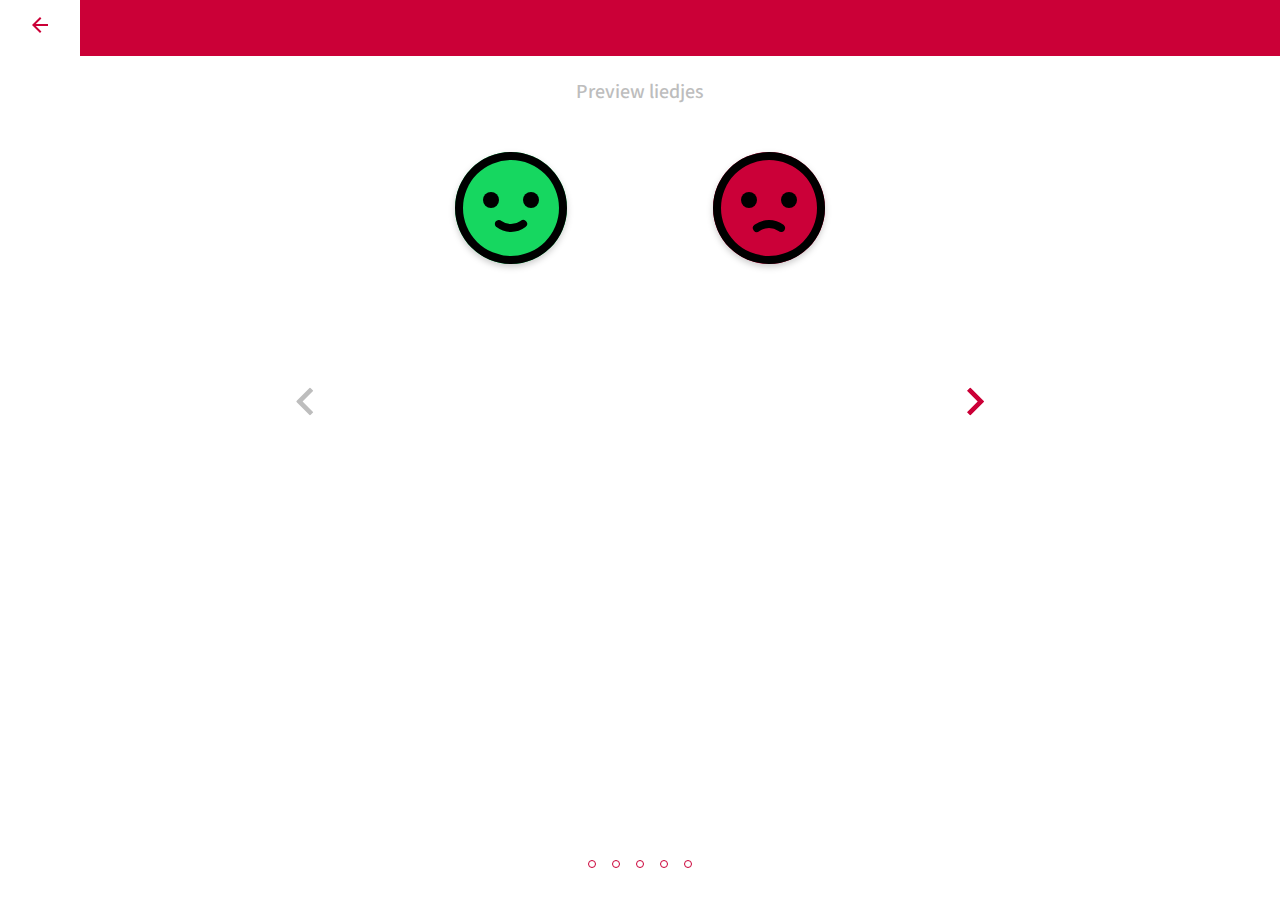
<file: previewSongs.html>
<!doctype html>
<html lang="nl">

<head>
    <meta charset="utf-8">
    <meta http-equiv="x-ua-compatible" content="ie=edge">
    <title>Heartbeats - Playlists</title>
    <meta name="description" content="THE website that helps to catch your train!">
    <meta name="viewport" content="width=device-width, initial-scale=1.0">

    <!-- Favicon -->
    <link rel="apple-touch-icon" sizes="180x180" href="favicon/apple-touch-icon.png">
    <link rel="icon" type="image/png" sizes="32x32" href="favicon/favicon-32x32.png">
    <link rel="icon" type="image/png" sizes="16x16" href="favicon/favicon-16x16.png">
    <link rel="manifest" href="favicon/site.webmanifest">
    <link rel="mask-icon" href="favicon/safari-pinned-tab.svg" color="#cb0037">
    <meta name="msapplication-TileColor" content="#ffffff">
    <meta name="theme-color" content="#ffffff">

    <!-- Stylesheets -->
    <link rel="stylesheet" href="css/normalize.css">
    <link rel="stylesheet" href="css/screenMenu.css">
    <link href="https://fonts.googleapis.com/css2?family=Assistant:wght@200;300;400;600;700;800&display=swap"
        rel="stylesheet">

    <!-- Javascript -->
    <script defer src="./script/previewSongs.js"></script>
</head>

<header>
    <div class="o-row">
        <div class="c-top__border">
            <div class="c-top__border-flex">
                <a class="c-icon__arrow-back" href="#toevoegen">
                    <span>
                        <svg xmlns=" http://www.w3.org/2000/svg" height="24" viewBox="0 0 24 24" width="24">
                            <path d="M0 0h24v24H0z" fill="none" />
                            <path d="M20 11H7.83l5.59-5.59L12 4l-8 8 8 8 1.41-1.41L7.83 13H20v-2z" /></svg>
                    </span>
                </a>
                <h1 class="c-top__border-title js-load_gebruikersnaam">
                    "Gebruikersnaam hier"
                </h1>

            </div>
        </div>
    </div>
</header>

<body>
    <div class="o-row">
        <div class="c-title js-load__playlist-title">
            <h1>
                Preview liedjes
            </h1>
        </div>
    </div>
    <div class="o-row__body">
        <div class="o-container__preview">
            <div class="c-preview">
                <span class="c-preview__arrows">
                    <a class="prev" id="prev" onclick="plusSong(-1);">
                        <svg class="c-icon__prev c-icon__prev-non_active" xmlns="http://www.w3.org/2000/svg"
                            width="17.29" height="28" viewBox="0 0 17.29 28">
                            <path id="Path_363" data-name="Path 363" d="M8,30.71,18.687,20,8,9.29,11.29,6l14,14-14,14Z"
                                transform="translate(-8 -6)" />
                        </svg>
                    </a>
                    <a class="next" id="next" onclick="plusSong(1);">
                        <svg class="c-icon__next c-icon__next-active" xmlns="http://www.w3.org/2000/svg" width="17.29"
                            height="28" viewBox="0 0 17.29 28">
                            <path id="Path_363" data-name="Path 363" d="M8,30.71,18.687,20,8,9.29,11.29,6l14,14-14,14Z"
                                transform="translate(-8 -6)" />
                        </svg>
                    </a>
                </span>
            </div>
            <div class="js-load-all-songs">
                <div class="c-preview js-load-song-preview">
                    <div class="c-widget__song">
                        <iframe class="c-iframe" src="https://open.spotify.com/embed/track/20I6sIOMTCkB6w7ryavxtO"
                            frameborder="0" allowtransparency="true" allow="encrypted-media"></iframe>
                    </div>
                </div>
                <div class="c-preview js-load-song-preview">
                    <div class="c-widget__song">
                        <iframe class="c-iframe" src="https://open.spotify.com/embed/track/6eVj2ARRKQiy2Gb9Za7jnf"
                            frameborder="0" allowtransparency="true" allow="encrypted-media"></iframe>
                    </div>
                </div>
                <div class="c-preview js-load-song-preview">
                    <div class="c-widget__song">
                        <iframe class="c-iframe" src="https://open.spotify.com/embed/track/2zNv1HqUrYRoYCKry4P5bD"
                            frameborder="0" allowtransparency="true" allow="encrypted-media"></iframe>
                    </div>
                </div>
                <div class="c-preview js-load-song-preview">
                    <div class="c-widget__song">
                        <iframe class="c-iframe" src="https://open.spotify.com/embed/track/0nEK9ANPASnotmyrU8FcfC"
                            frameborder="0" allowtransparency="true" allow="encrypted-media"></iframe>
                    </div>
                </div>
                <div class="c-preview js-load-song-preview">
                    <div class="c-widget__song">
                        <iframe class="c-iframe" src="https://open.spotify.com/embed/track/3dlHVAYjHXI7bUN4wVNbwm"
                            frameborder="0" allowtransparency="true" allow="encrypted-media"></iframe>
                    </div>
                </div>
            </div>
            <div class="c-preview">
                <a class="c-smiley__green" id="smiley-green" onclick="plusSong(1);">
                    <svg xmlns="http://www.w3.org/2000/svg" xmlns:xlink="http://www.w3.org/1999/xlink" width="130"
                        height="130" viewBox="0 0 130 130">
                        <defs>
                            <filter id="Rectangle_329" x="0" y="0" width="130" height="130"
                                filterUnits="userSpaceOnUse">
                                <feOffset dy="3" input="SourceAlpha" />
                                <feGaussianBlur stdDeviation="3" result="blur" />
                                <feFlood flood-opacity="0.2" />
                                <feComposite operator="in" in2="blur" />
                                <feComposite in="SourceGraphic" />
                            </filter>
                        </defs>
                        <g id="Group_354" data-name="Group 354" transform="translate(-47 -410)">
                            <g transform="matrix(1, 0, 0, 1, 47, 410)" filter="url(#Rectangle_329)">
                                <rect id="Rectangle_329-2" data-name="Rectangle 329" width="112" height="112" rx="56"
                                    transform="translate(9 6)" fill="#15d760" />
                            </g>
                            <g id="smile_1_" data-name="smile (1)" transform="translate(56 416)">
                                <g id="Group_365" data-name="Group 365">
                                    <g id="Group_364" data-name="Group 364">
                                        <path id="Path_406" data-name="Path 406"
                                            d="M56,0a56,56,0,1,0,56,56A56,56,0,0,0,56,0Zm0,104a48,48,0,1,1,48-48A48,48,0,0,1,56,104Z" />
                                    </g>
                                </g>
                                <g id="Group_367" data-name="Group 367" transform="translate(28 40)">
                                    <g id="Group_366" data-name="Group 366">
                                        <circle id="Ellipse_46" data-name="Ellipse 46" cx="8" cy="8" r="8" />
                                    </g>
                                </g>
                                <g id="Group_369" data-name="Group 369" transform="translate(68 40)">
                                    <g id="Group_368" data-name="Group 368">
                                        <circle id="Ellipse_47" data-name="Ellipse 47" cx="8" cy="8" r="8" />
                                    </g>
                                </g>
                                <g id="Group_371" data-name="Group 371" transform="translate(39.888 67.91)">
                                    <g id="Group_370" data-name="Group 370">
                                        <path id="Path_407" data-name="Path 407"
                                            d="M201.618,291.358a4,4,0,0,0-5.6-.813q-.115.086-.223.18h0a16.1,16.1,0,0,1-18.992,0,4,4,0,1,0-5.231,6.052q.108.094.223.18a23.884,23.884,0,0,0,29.008,0A4,4,0,0,0,201.618,291.358Z"
                                            transform="translate(-170.189 -289.75)" />
                                    </g>
                                </g>
                            </g>
                        </g>
                    </svg>
                </a>
                <a class="c-smiley__red" id="smiley-red" onclick="plusSong(1);smileyRed()">
                    <svg xmlns="http://www.w3.org/2000/svg" xmlns:xlink="http://www.w3.org/1999/xlink" width="130"
                        height="130" viewBox="0 0 130 130">
                        <defs>
                            <filter id="Rectangle_329" x="0" y="0" width="130" height="130"
                                filterUnits="userSpaceOnUse">
                                <feOffset dy="3" input="SourceAlpha" />
                                <feGaussianBlur stdDeviation="3" result="blur" />
                                <feFlood flood-opacity="0.2" />
                                <feComposite operator="in" in2="blur" />
                                <feComposite in="SourceGraphic" />
                            </filter>
                        </defs>
                        <g id="Group_372" data-name="Group 372" transform="translate(-47 -410)">
                            <g transform="matrix(1, 0, 0, 1, 47, 410)" filter="url(#Rectangle_329)">
                                <rect id="Rectangle_329-2" data-name="Rectangle 329" width="112" height="112" rx="56"
                                    transform="translate(9 6)" fill="#cb0037" />
                            </g>
                            <g id="elims" transform="translate(56 416)">
                                <g id="Group_365" data-name="Group 365">
                                    <g id="Group_364" data-name="Group 364">
                                        <path id="Path_406" data-name="Path 406"
                                            d="M56,0a56,56,0,1,0,56,56A56,56,0,0,0,56,0Zm0,104a48,48,0,1,1,48-48A48,48,0,0,1,56,104Z" />
                                    </g>
                                </g>
                                <g id="Group_367" data-name="Group 367" transform="translate(28 40)">
                                    <g id="Group_366" data-name="Group 366">
                                        <circle id="Ellipse_46" data-name="Ellipse 46" cx="8" cy="8" r="8" />
                                    </g>
                                </g>
                                <g id="Group_369" data-name="Group 369" transform="translate(68 40)">
                                    <g id="Group_368" data-name="Group 368">
                                        <circle id="Ellipse_47" data-name="Ellipse 47" cx="8" cy="8" r="8" />
                                    </g>
                                </g>
                                <g id="Group_371" data-name="Group 371"
                                    transform="translate(72.112 80.024) rotate(180)">
                                    <g id="Group_370" data-name="Group 370">
                                        <path id="Path_407" data-name="Path 407"
                                            d="M201.618,291.358a4,4,0,0,0-5.6-.813q-.115.086-.223.18h0a16.1,16.1,0,0,1-18.992,0,4,4,0,1,0-5.231,6.052q.108.094.223.18a23.884,23.884,0,0,0,29.008,0A4,4,0,0,0,201.618,291.358Z"
                                            transform="translate(-170.189 -289.75)" />
                                    </g>
                                </g>
                            </g>
                        </g>
                    </svg>
                </a>
            </div>
            <div class="c-preview c-icon__dots">
                <span class="c-icon__dot" onclick="currentSong(1)"></span>
                <span class="c-icon__dot" onclick="currentSong(2)"></span>
                <span class="c-icon__dot" onclick="currentSong(3)"></span>
                <span class="c-icon__dot" onclick="currentSong(4)"></span>
                <span class="c-icon__dot" onclick="currentSong(5)"></span>
            </div>
        </div>
    </div>

</body>

</html>
</file>
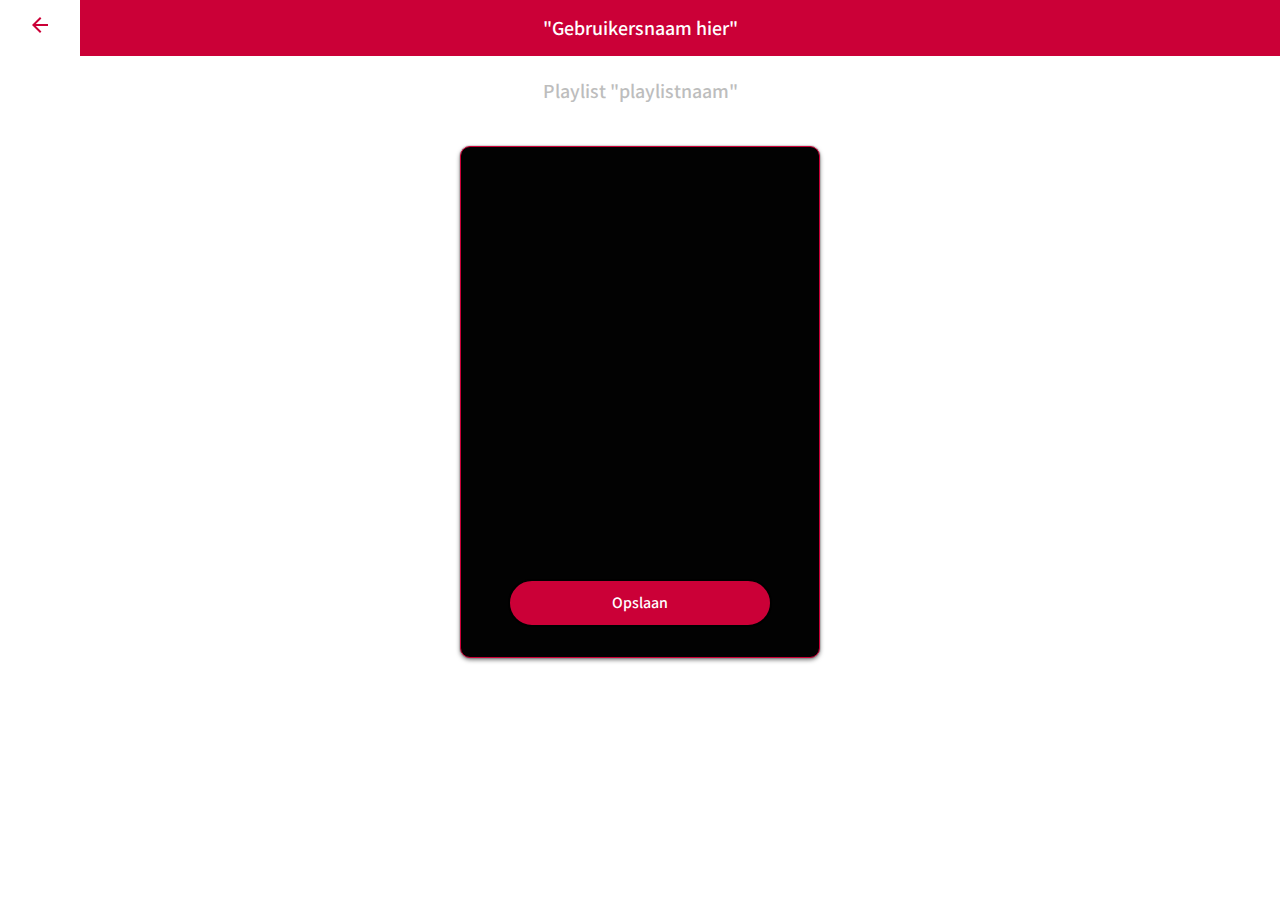
<file: previewSongsGeneratedPlaylist.html>
<!doctype html>
<html lang="nl">

<head>
    <meta charset="utf-8">
    <meta http-equiv="x-ua-compatible" content="ie=edge">
    <title>Heartbeats - Playlists</title>
    <meta name="description" content="THE website that helps to catch your train!">
    <meta name="viewport" content="width=device-width, initial-scale=1.0">

    <!-- Favicon -->
    <link rel="apple-touch-icon" sizes="180x180" href="favicon/apple-touch-icon.png">
    <link rel="icon" type="image/png" sizes="32x32" href="favicon/favicon-32x32.png">
    <link rel="icon" type="image/png" sizes="16x16" href="favicon/favicon-16x16.png">
    <link rel="manifest" href="favicon/site.webmanifest">
    <link rel="mask-icon" href="favicon/safari-pinned-tab.svg" color="#cb0037">
    <meta name="msapplication-TileColor" content="#ffffff">
    <meta name="theme-color" content="#ffffff">

    <!-- Stylesheets -->
    <link rel="stylesheet" href="css/normalize.css">
    <link rel="stylesheet" href="css/screenMenu.css">
    <link href="https://fonts.googleapis.com/css2?family=Assistant:wght@200;300;400;600;700;800&display=swap"
        rel="stylesheet">

    <!-- Javascript -->
    <script defer src="./script/previewSongsGenerated.js"></script>
</head>

<header>
    <div class="o-row">
        <div class="c-top__border">
            <div class="c-top__border-flex">
                <a class="c-icon__arrow-back" href="./previewSongs.html">
                    <span>
                        <svg xmlns=" http://www.w3.org/2000/svg" height="24" viewBox="0 0 24 24" width="24">
                            <path d="M0 0h24v24H0z" fill="none" />
                            <path d="M20 11H7.83l5.59-5.59L12 4l-8 8 8 8 1.41-1.41L7.83 13H20v-2z" /></svg>
                    </span>
                </a>
                <h1 class="c-top__border-title js-load_gebruikersnaam">
                    "Gebruikersnaam hier"
                </h1>

            </div>
        </div>
    </div>
</header>

<body class="c-background__Spotify">
    <div class="o-row">
        <div class="c-title js-load__playlist-title">
            <h1>
                Playlist "playlistnaam"
            </h1>
        </div>
    </div>
    <div class="o-row__body">
        <div class="o-container">
            <div class="c-card__body-Spotify">
                <div class="c-playlist__Spotify js-load__playlist">
                    <iframe src="https://open.spotify.com/embed?uri=spotify:album:5ht7ItJgpBH7W6vJ5BqpPr" width="320"
                        height="380" frameborder="0" allowtransparency="true" allow="encrypted-media"></iframe>
                </div>
                <input class="c-button__red-black-background" type="button" value="Opslaan"
                    onclick="location.href='index.html';"></input>
            </div>
        </div>
    </div>


</body>

</html>
</file>
<file: css/screenMenu.css>
/*------------------------------------*\
#FONTS
\*------------------------------------*/

/*------------------------------------*\
#Variables
\*------------------------------------*/

:root {
  /* Global colors */
  --global-color-red: #cb0037;
  --global-color-red-light: #e496ac;
  --global-color-neutral-xxxx-light: #ffffff;
  --global-color-neutral-xx-light: #bdbdbd;
  --global-color-neutral-xx-dark: #7f7f7f;
  --global-color-neutral-xxxx-dark: #000000;
  --global-color-Spotify-dark: #020202;
  --global-color-Spotify-green: #1ed760;

  --global-placeholder-color: var(--global-color-neutral-xx-light);

  /* global page settings */
  --global-page-color: var(--global-color-neutral-xxxx-dark);
  --global-page-backgroundColor: var(--global-color-neutral-xxxx-light);
  --global-selection-backgroundColor: var(--global-color-red);

  /* border box */
  --global-borderRadius: 3px;
  --global-borderWidth: 1px;
  --global-borderWidth-md: calc(var(--global-borderWidth) * 1.5);
  --global-boxshadow: 0 0 0 1px rgba(0, 0, 0, 0.1), 0 2px 4px rgba(0, 0, 0, 0.5);

  /* Buttons */
  --button-borderRadius: 3px;
  --button-borderwith: calc(var(--global-borderWidth) * 2);

  /* Baseline settings */
  --global-baseline: 8px;
  --global-whitespace: calc(var(--global-baseline) * 3); /* = 24px */

  --global-whitespace-xxs: calc(var(--global-baseline) * 0.5); /* = 4px */
  --global-whitespace-xs: calc(var(--global-baseline) * 1); /*  = 8px */
  --global-whitespace-sm: calc(var(--global-baseline) * 1.5); /*  = 12px */
  --global-whitespace-md: calc(var(--global-baseline) * 2); /*  = 16px */
  --global-whitespace-lg: calc(var(--global-baseline) * 2.5); /*  = 20px */
  --global-whitespace-xl: calc(var(--global-baseline) * 4); /*  = 32px */
  --global-whitespace-xxl: calc(var(--global-whitespace) * 2); /*  = 48px */
  --global-whitespace-xxxl: calc(var(--global-whitespace) * 4); /*  = 96x */

  /* fontsizes */
  --global-fontsize-xxs: 10px;
  --global-fontsize-xs: 12px;
  --global-fontsize-sm: 14px;
  --global-fontsize: 16px;
  --global-fontsize-md: 20px;

  /* pop-up */
  --global-popup-height-logout: 280px;
}

/*------------------------------------*\
#GENERIC
\*------------------------------------*/

/*
    Generic: Page
    ---
    Global page styles + universal box-sizing:
*/

html {
  font-size: var(--global-fontsize);
  line-height: 1.5;
  font-family: "Assistant", arial, sans-serif;
  font-weight: 400;
  color: var(--global-color-neutral-xxxx-dark);
  box-sizing: border-box;
  -webkit-font-smoothing: antialiased;
  -moz-osx-font-smoothing: grayscale;
}

*,
*:before,
*:after {
  box-sizing: inherit;
}

/*
* Remove text-shadow in selection highlight:
* https://twitter.com/miketaylr/status/12228805301
*
* Customize the background color to match your design.
*/

::-moz-selection {
  background: var(--global-color-red);
  color: white;
  text-shadow: none;
}

::selection {
  background: var(--global-color-red);
  color: white;
  text-shadow: none;
}

/*------------------------------------*\
#Elements
\*------------------------------------*/

/*
Elements: Images
---
Default markup for images to make them responsive
*/

img {
  max-width: 100%;
  vertical-align: top;
}

/*
    Elements: typography
    ---
    Default markup for typographic elements
*/

h1,
h2 {
  font-weight: 600;
}

h1 {
  font-size: var(--global-fontsize-md);
  line-height: 1.5;
  margin-top: 0px;
  margin-bottom: 0px;
  display: flex;
  justify-content: center;
}

h2 {
  font-size: var(--global-fontsize);
  line-height: 1.5;
  margin: 0 0 var(--global-whitespace);
  color: var(--global-color-red);
}

label,
input {
  display: block;
}

p {
  margin: 0;
}

ol,
ul,
dl,
table,
address,
figure {
  margin: 0 0 var(--global-whitespace);
}

ul,
ol {
  padding-left: var(--global-whitespace);
}

li ul,
li ol {
  margin-bottom: 0;
}

hr {
  border: 0;
  height: var(--global-borderWidth);
  background: LightGrey;
  margin: 0 0 var(--global-whitespace);
}

a {
  --link-transition: all var(--global-transitionDuration-alpha)
    var(--global-transitionEasing-out);
  transition: var(--link-transition);
  color: var(--link-color, var(--global-color-alpha));
  text-decoration: none;
}

a:visited {
  color: var(--global-color-neutral-xx-dark);
}

a:active {
  color: var(--global-color-neutral-xx-dark);
}

a:focus {
  color: var(--global-color-neutral-xx-dark);
}

label,
input {
  display: block;
}

select {
  width: 100%;
}

input::placeholder {
  color: var(--global-placeholder-color);
}

input:focus,
input:hover {
  outline: none;
}

body {
  display: flex;
  flex-direction: column;
}

footer {
  margin-top: auto;
}

/*------------------------------------*\
#OBJECTS
\*------------------------------------*/

/*
    Objects: Row
    ---
    Creates a horizontal row that stretches the viewport and adds padding around children
*/

.o-row {
  position: relative;
  padding: 0;
  background-color: var(--global-color-neutral-xxxx-light);
}

.o-row__body {
  display: flex;
  align-items: center;
  justify-content: center;
}

/*
    Objects: Container
    ---
    Creates a horizontal container that sets de global max-width
*/

.o-container {
  margin-left: auto;
  margin-right: auto;
  max-width: 79.5em; /* 79.5 * 16px = 1272 */
  width: 100%;
  display: flex;
  align-items: center;
  justify-content: center;
}

.o-container__playlists {
  display: grid;
  grid-template-columns: repeat(2, 146px);
  grid-template-rows: auto;
  grid-gap: var(--global-whitespace-lg);
  justify-items: center;
  padding-bottom: var(--global-whitespace-xxl);
}

.o-container__songs {
  display: grid;
  padding-bottom: var(--global-whitespace-lg);
}

.o-container__playlists-toevoegen {
  display: grid;
  padding-bottom: var(--global-whitespace-lg);
  cursor: pointer;
}

.o-container__toevoegen {
  display: grid;
}

.o-container__aanpassen {
  margin-left: auto;
  margin-right: auto;
  max-width: 79.5em; /* 79.5 * 16px = 1272 */
  width: 100%;
  display: flex;
  align-items: center;
  justify-content: center;
}

.o-container__aanpassen-songs {
  display: grid;
  grid-template-columns: 1fr;
  grid-template-rows: auto;
  grid-gap: 0 var(--global-whitespace-lg);
  justify-items: center;
}

@media (min-width: 768px) {
  .o-container__playlists {
    display: grid;
    grid-template-columns: repeat(3, 146px);
    grid-template-rows: auto;
    grid-gap: var(--global-whitespace-lg);
  }

  .o-container__songs {
    display: grid;
    grid-template-columns: repeat(2, 1fr);
    grid-template-rows: auto;
    grid-gap: 0 var(--global-whitespace-lg);
    justify-items: center;
  }

  .o-container__playlists-toevoegen {
    display: grid;
    grid-template-columns: repeat(2, 1fr);
    grid-template-rows: auto;
    grid-gap: 0 var(--global-whitespace-lg);
    justify-items: center;
  }

  .o-container__toevoegen {
    margin-left: auto;
    margin-right: auto;
    max-width: 45em;
    width: 100%;
    display: grid;
    grid-template-columns: 1fr 1px 1fr;
    justify-items: center;
    align-items: flex-start;
  }
}

@media (min-width: 1024px) {
  .o-container__playlists {
    display: grid;
    grid-template-columns: repeat(5, 146px);
    grid-template-rows: auto;
    grid-gap: var(--global-whitespace-lg);
    justify-items: center;
  }

  .o-container__songs {
    display: grid;
    grid-template-columns: repeat(3, 1fr);
    grid-template-rows: auto;
    grid-gap: 0 var(--global-whitespace-lg);
    justify-items: center;
  }
}

.o-container__preview {
  margin-left: auto;
  margin-right: auto;
  max-width: 79.5em; /* 79.5 * 16px = 1272 */
  width: 100%;
}

.o-container__search-songs {
  margin-left: auto;
  margin-right: auto;
  max-width: 79.5em; /* 79.5 * 16px = 1272 */
  width: 100%;
}

.o-container__zoeken {
  margin-left: auto;
  margin-right: auto;
  max-width: 79.5em; /* 79.5 * 16px = 1272 */
  width: 100%;
  display: flex;
  align-items: center;
  justify-content: center;
  margin-bottom: calc(var(--global-whitespace-xl) * 2);
}
/*------------------------------------*\
#COMPONENTS
\*------------------------------------*/

/*
	Component: title
*/

.c-top__border {
  color: var(--global-color-neutral-xxxx-light);
  background-color: var(--global-color-red);
  height: 56px;
}

.c-top__border-flex {
  display: grid;
  grid-template-columns: 80px auto 80px;
  grid-template-rows: 56px;
}

.c-top__border-flex a:hover {
  background-color: var(--global-color-neutral-xxxx-light);
  fill: var(--global-color-red);
}

.c-top__border-title {
  grid-column: 2;
  justify-self: center;
  align-self: center;
}

.c-title {
  color: var(--global-color-neutral-xx-light);
  margin: var(--global-whitespace-lg);
}

.c-title__song-amount {
  display: flex;
  justify-content: center;
  font-weight: 800;
  color: var(--global-color-red);
  padding: var(--global-whitespace-lg);
}

/*
	Component: playlist
*/
.c-playlist {
  border: solid var(--global-borderWidth);
  border-color: var(--global-color-neutral-xx-light);
  width: 148px;
  height: 184px;
  cursor: pointer;
}

.c-playlist:hover {
  border: solid var(--global-borderWidth);
  border-color: var(--global-color-neutral-xx-light);
  width: 148px;
  height: 184px;
  cursor: pointer;
  transform: scale(1.1);
}

.c-album__image {
  padding: 0px;
  margin: 0px;
  width: 146px;
  height: 144px;
}

.c-album.c-add {
  width: 146px;
  height: 144px;
  background-color: var(--global-color-red);
  display: flex;
  align-items: center;
  justify-content: center;
}

.c-playlist__underlabel {
  padding: var(--global-whitespace-sm) var(--global-whitespace-md);
  display: flex;
  justify-content: space-between;
}

.c-playlist__underlabel .c-tekst {
  font-size: var(--global-fontsize-xs);
  color: var(--global-color-neutral-xxxx-dark);
}

.c-playlist__underlabel .c-add {
  padding: var(--global-whitespace-sm) var(--global-whitespace-md);
}

/*
	Component: playlist Spotify
*/

.c-playlist__Spotify {
  display: flex;
  align-items: center;
  justify-content: center;
}

/*
	Component: songs
*/
.c-song {
  display: grid;
  grid-template-columns: 40px 240px 24px;
  grid-template-rows: repeat(20, 1f);
  font: inherit;
  font-size: var(--global-fontsize-sm);
}

.c-song.c-song__add {
  cursor: pointer;
  color: var(--global-color-neutral-xxxx-dark);
}

.c-song.c-song__add-full {
  color: var(--global-color-neutral-xx-dark);
  pointer-events: none;
}

.c-song__add > .c-song__image {
  fill: var(--global-color-red);
}

.c-song__image {
  grid-column: 1;
  width: 40px;
  height: 40px;
}

.c-song__image.c-add {
  background-color: var(--global-color-red);
  height: 40px;
  display: flex;
  align-items: center;
  justify-content: center;
}

.c-song__image.c-add-full {
  background-color: var(--global-color-neutral-xx-dark);
  height: 40px;
  width: 40px;
  display: flex;
  align-items: center;
  justify-content: center;
}

.c-song__title {
  grid-column: 2;
  align-self: center;
  padding-left: 14px;
}

.c-song__id {
  display: none;
}

.c-song .c-icon__delete {
  grid-column: 3;
  align-self: center;
  fill: var(--global-color-neutral-xx-light);
  cursor: pointer;
}

.c-song .c-icon__delete:hover {
  fill: var(--global-color-red);
}

.c-song__toevoegen {
  display: grid;
  grid-template-columns: 40px 192px 72px;
  grid-template-rows: repeat(20, 1f);
  font: inherit;
  font-size: var(--global-fontsize-xs);
}

/*
	Component: playlist
*/

.c-playlist__toevoegen {
  display: grid;
  grid-template-columns: 40px 192px 72px;
  grid-template-rows: repeat(20, 1f);
  font: inherit;
  font-size: var(--global-fontsize-xs);
}

.c-playlist__toevoegen:hover {
  display: grid;
  grid-template-columns: 40px 192px 72px;
  grid-template-rows: repeat(20, 1f);
  font: inherit;
  font-size: var(--global-fontsize-xs);
  color: var(--global-color-red);
}

/*
	Component: settings
*/

.c-settings {
  display: flex;
  justify-content: center;
}

.c-settings__single {
  max-width: 264px;
}

.c-settings__single-setting {
  display: flex;
  align-items: center;
  justify-content: space-between;
  padding-top: var(--global-whitespace-xs);
  font-size: var(--global-fontsize-xs);
  font-weight: 600;
}

.c-settings__single-setting:hover {
  color: var(--global-color-red);
  fill: var(--global-color-red);
}

.c-settings__single-setting:hover > .c-icon__go {
  color: var(--global-color-red);
  fill: var(--global-color-red);
}

.c-profile__text {
  text-align: center;
  color: var(--global-color-neutral-xxxx-dark);
  font-size: var(--global-fontsize);
  font-weight: 600;
}
/*
    Component: Logo
*/

/*
	Component: Icons
*/
.c-icon__add {
  width: 104px;
  height: 104px;
  fill: var(--global-color-neutral-xxxx-light);
}

.c-icon__add__small {
  fill: var(--global-color-neutral-xxxx-light);
}

.c-icon__edit {
  width: 15px;
  height: 15px;
  fill: var(--global-color-neutral-xx-light);
}

.c-icon__edit:hover {
  width: 15px;
  height: 15px;
  fill: var(--global-color-red);
}

.c-icon__edit-single-playlist {
  width: 100%;
  height: 100%;
  fill: var(--global-color-neutral-xxxx-light);
  justify-self: center;
  align-self: center;
  display: grid;
  justify-content: center;
  align-content: center;
}

.c-icon__edit-playlist-large {
  width: 80px;
  height: 80px;
  fill: var(--global-color-red);
  filter: drop-shadow(0px 3px 6px rgba(0, 0, 0, 0.3));
  display: block;
  margin: auto;
  margin-bottom: var(--global-whitespace-lg);
}

.c-icon__arrow-back {
  width: 100%;
  height: 100%;
  align-items: center;
  fill: var(--global-color-neutral-xxxx-light);
  justify-self: center;
  align-self: center;
  display: grid;
  justify-content: center;
  align-content: center;
}

.c-icon__logout {
  width: 100%;
  height: 100%;
  fill: var(--global-color-neutral-xxxx-light);
  grid-column: 3;
  justify-self: center;
  align-self: center;
  display: grid;
  justify-content: center;
  align-content: center;
}

.c-icon__logout-large {
  width: 80px;
  height: 80px;
  fill: var(--global-color-red);
  filter: drop-shadow(0px 3px 6px rgba(0, 0, 0, 0.3));
  display: block;
  margin: auto;
}

.c-icon__line {
  stroke: var(--global-color-neutral-xx-light);
  height: var(--global-borderWidth);
}

.c-icon__line-red {
  stroke: var(--global-color-red);
  height: var(--global-borderWidth);
  margin: 14px 0;
}

.c-icon__go {
  fill: var(--global-color-neutral-xx-dark);
}

.c-icon__person {
  display: block;
  margin-left: auto;
  margin-right: auto;
  fill: var(--global-color-neutral-xxxx-dark);
}

.c-icon__close {
  fill: var(--global-color-neutral-xx-dark);
}

.c-icon__close:hover {
  fill: var(--global-color-red);
}

.c-icon__delete {
  width: 24px;
  height: 24px;
  fill: var(--global-color-red);
}

.c-icon__delete-large {
  width: 80px;
  height: 80px;
  fill: var(--global-color-red);
  filter: drop-shadow(0px 3px 6px rgba(0, 0, 0, 0.3));
  display: block;
  margin: auto;
  transform: translateY(-10px);
}

.c-icon__prev {
  transform: scale(-1);
  margin: auto;
}

.c-icon__prev-active {
  cursor: pointer;
  fill: var(--global-color-red);
}

.c-icon__prev-non_active {
  fill: var(--global-color-neutral-xx-light);
  pointer-events: none;
}

.c-icon__next {
  margin: auto;
}

.c-icon__next-active {
  cursor: pointer;
  fill: var(--global-color-red);
}

.c-icon__next-non_active {
  fill: var(--global-color-neutral-xx-light);
  pointer-events: none;
}

.c-icon__dots {
  position: absolute;
  bottom: 0;
  padding-bottom: 32px;
  width: 100%;
  margin: auto;
  left: 0;
  right: 0;
}

.c-icon__dot {
  height: 8px;
  width: 8px;
  margin: 0 8px;
  border: solid var(--global-borderWidth);
  border-color: var(--global-color-red);
  background-color: var(--global-color-neutral-xxxx-light);
  border-radius: 50%;
  display: inline-block;
}

.c-icon__dot-active {
  background-color: var(--global-color-red);
}

.vl {
  display: none;
  border-left: var(--global-borderWidth) solid var(--global-color-red);
  height: 234px;
  padding-right: 14px;
  align-items: center;
}

.vl2 {
  display: none;
  border-left: var(--global-borderWidth) solid var(--global-color-red);
  height: 370px;
  padding-right: 14px;
  align-items: center;
}

@media (min-width: 720px) {
  .vl {
    display: block;
  }

  .vl2 {
    display: block;
  }
}

/*
	Component: Card
*/

.c-card__body {
  padding-top: var(--global-whitespace-lg);
  margin-top: 0px;
}

@media (min-width: 720px) {
  .c-card__body {
    padding-top: var(--global-whitespace-lg);
    margin-top: var(--global-whitespace-lg);
    border: var(--global-borderWidth) solid;
    border-color: var(--global-color-red);
    height: 512px;
    width: 360px;
    border-radius: 10px;
    box-shadow: var(--global-boxshadow);
  }

  .c-card__body-Spotify {
    padding-top: var(--global-whitespace-lg);
    margin-top: var(--global-whitespace-lg);
    border: var(--global-borderWidth) solid;
    border-color: var(--global-color-red);
    /*border-color: var(--global-color-Spotify-green);*/
    background-color: var(--global-color-Spotify-dark);
    height: 512px;
    width: 360px;
    border-radius: 10px;
    box-shadow: var(--global-boxshadow);
  }

  .c-card__body.c-settings {
    padding-top: calc(var(--global-whitespace-lg) * 2);
  }
}

/*
	Component: Background
*/
@media (max-width: 720px) {
  .c-background__Spotify {
    background-color: var(--global-color-Spotify-dark);
  }

  .c-background__Spotify .o-row {
    background-color: var(--global-color-Spotify-dark);
  }
}

/*
    Component: Input
*/

.c-input {
  font: inherit;
  width: 264px;
  font-size: var(--global-fontsize);
  font-weight: 400;
  color: var(--global-color-dark);
  line-height: 24px;
  padding: var(--global-whitespace-sm);
  border: 1px solid #e2e3e7;
  border-radius: 4px;
  -webkit-appearance: none;
}

/*
    Component: Label
*/

.c-label {
  font-size: var(--global-fontsize-sm);
  line-height: var(--global-whitespace-md);
  color: var(--global-color-dark);
  margin-bottom: var(--global-whitespace-xs);
  font-weight: 600;
}

/*
    Component: Label
*/

.c-preview {
  display: flex;
  justify-content: center;
}

.c-preview__arrows {
  position: relative;
  width: 100%;
  display: flex;
  justify-content: space-between;
  margin: 0 var(--global-whitespace-xxl) var(--global-whitespace-xl)
    var(--global-whitespace-xxl);
}

.c-widget__song {
  display: none;
}

.c-smiley__green,
.c-smiley__red {
  margin: 64px 12px;
  z-index: 1;
}

.c-smiley__green:hover,
.c-smiley__red:hover {
  transform: scale(1.1);
}

.c-iframe {
  width: 260px;
  height: 80px;
}

@media (min-width: 720px) {
  .c-preview__arrows {
    position: absolute;
    max-width: 688px;
    margin: auto;
    top: 45vh;
    transform: translateY(-50%);
  }

  .c-widget__song {
    padding: 15vh;
  }

  .c-smiley__green,
  .c-smiley__red {
    margin: var(--global-whitespace-lg) 64px;
    z-index: 1;
  }

  .c-iframe {
    width: 400px;
    height: 80px;
  }
}

/*
    Component: Zoeken
*/

.c-zoeken {
  padding-bottom: 100px;
}

/*
    Component: Pop-up
*/

/* All pop-ups */
.c-popup {
  display: none; /* Hidden by default */
  position: fixed;
  width: 100%; /* Full width */
  height: 100%;
  z-index: 1;
  background-color: rgb(0, 0, 0); /* Fallback color */
  background-color: rgba(0, 0, 0, 0.4); /* Black w/ opacity */
}

.c-popup__background {
  position: fixed; /* Stay in place */
  left: 0;
  bottom: 0;
  width: 100%; /* Full width */
  overflow: auto; /* Enable scroll if needed */
  transform: translateY(-62px);
  overflow: visible;
}

.c-popup__background.c-popup__bottom {
  position: fixed; /* Stay in place */
  left: 0;
  bottom: 0;
  width: 100%; /* Full width */
  overflow: auto; /* Enable scroll if needed */
  transform: translateY(0px);
  overflow: visible;
}

@media (min-width: 720px) {
  .c-popup__background {
    margin-left: auto;
    margin-right: auto;
    width: 100%;
    bottom: 30%;
    left: 0;
    right: 0;
    max-width: 360px;
    overflow: auto; /* Enable scroll if needed */
    transform: translateY(0);
    overflow: visible;
  }

  .c-popup__background.c-popup__bottom {
    margin-left: auto;
    margin-right: auto;
    width: 100%;
    bottom: 30%;
    left: 0;
    right: 0;
    max-width: 360px;
    overflow: auto; /* Enable scroll if needed */
    transform: translateY(0);
    overflow: visible;
  }
}

/* logout */
.c-popup__logout-card {
  background-color: var(--global-color-neutral-xxxx-light);
  width: 100%;
  height: var(--global-popup-height-logout);
  display: flex;
  justify-content: center;
}

.c-popup__logout-card-content {
  font-size: var(--global-fontsize);
  font-weight: 800;
  transform: translateY(-30px);
}

.c-popup__logout-card-content .c-tekst {
  padding-top: calc(var(--global-whitespace-lg) * 2);
  padding-bottom: var(--global-whitespace-lg);
}

.c-popup__logout-circle {
  --circle-place: calc(var(--global-popup-height-logout) + 14px);
  position: fixed;
  right: 0;
  top: -36px;
  fill: var(--global-color-neutral-xxxx-light);
}

.c-popup__logout-close {
  position: fixed;
  right: 0;
  bottom: var(--global-popup-height-logout);
  z-index: 1;
  fill: var(--global-color-neutral-xxxx-dark);
  transform: translateX(-26px);
}

/* edit playlsit*/

.c-popup__edit-playlist-card {
  background-color: var(--global-color-neutral-xxxx-light);
  width: 100%;
  height: var(--global-popup-height-logout);
  display: flex;
  justify-content: center;
}

.c-popup__edit-playlist-card-content {
  font-size: var(--global-fontsize);
  font-weight: 800;
  transform: translateY(-30px);
}

.c-popup__edit-playlist-card-content .c-tekst {
  padding-top: 40px;
}

.c-popup__edit-playlist-circle {
  --circle-place: calc(var(--global-popup-height-logout) + 14px);
  position: fixed;
  right: 0;
  top: -36px;
  fill: var(--global-color-neutral-xxxx-light);
}

.c-popup__edit-playlist-close {
  position: fixed;
  right: 0;
  bottom: var(--global-popup-height-logout);
  z-index: 1;
  fill: var(--global-color-neutral-xxxx-dark);
  transform: translateX(-26px);
}

/* delete playlist*/

.c-popup__delete {
  display: none; /* Hidden by default */
  position: fixed;
  width: 100%; /* Full width */
  height: 100%;
  z-index: 1;
  background-color: rgb(0, 0, 0); /* Fallback color */
  background-color: rgba(0, 0, 0, 0.4); /* Black w/ opacity */
}

.c-popup__delete-card {
  background-color: var(--global-color-neutral-xxxx-light);
  width: 100%;
  height: var(--global-popup-height-logout);
  display: flex;
  justify-content: center;
}

.c-popup__delete-card-content {
  font-size: var(--global-fontsize);
  font-weight: 800;
  transform: translateY(-30px);
}

.c-popup__delete-card-content .c-tekst {
  padding-top: calc(var(--global-whitespace-lg) * 2);
  max-width: 264px;
  text-align: center;
}

.c-popup__delete-circle {
  --circle-place: calc(var(--global-popup-height-logout) + 14px);
  position: fixed;
  right: 0;
  top: -36px;
  fill: var(--global-color-neutral-xxxx-light);
}

.c-popup__delete-close {
  position: fixed;
  right: 0;
  bottom: var(--global-popup-height-logout);
  z-index: 1;
  fill: var(--global-color-neutral-xxxx-dark);
  transform: translateX(-26px);
}

/*
    Component: Navbar
*/

.c-navbar {
  background-color: var(--global-color-red);
  overflow: hidden;
  position: fixed;
  bottom: 0;
  width: 100%;
  display: grid;
  grid-template-columns: repeat(
    4,
    calc(64px + (var(--global-whitespace-sm) * 2))
  );
  grid-template-rows: calc(38px + (var(--global-whitespace-sm) * 2));
  /*grid-gap: var(--global-whitespace-lg);*/
  justify-content: center;
}

.c-navbar a {
  display: flex;
  fill: var(--global-color-red-light);
  align-items: center;
  justify-content: center;
}

.c-navbar a:hover {
  background-color: var(--global-color-neutral-xxxx-light);
  fill: var(--global-color-red);
}

.c-navbar a.active {
  fill: var(--global-color-neutral-xxxx-light);
}

.c-navbar a.active:hover {
  background-color: var(--global-color-neutral-xxxx-light);
  fill: var(--global-color-red);
}

/*
    Component: Button
*/

.c-button__white {
  width: 264px;
  font-size: var(--global-fontsize);
  line-height: 24px;
  font: inherit;
  color: var(--global-color-red);
  font-weight: 600;
  border-radius: 100px;
  background: var(--global-color-neutral-xxxx-light);
  padding: 10px 0;
  border: 2px solid var(--global-color-red);
  cursor: pointer;
}

.c-button__red {
  width: 264px;
  font-size: var(--global-fontsize);
  line-height: 24px;
  font: inherit;
  color: var(--global-color-neutral-xxxx-light);
  font-weight: 600;
  border-radius: 100px;
  background: var(--global-color-red);
  padding: 10px 0;
  border: 2px solid var(--global-color-neutral-xxxx-light);
  margin: 10px 0px;
  cursor: pointer;
}

.c-button__red-black-background {
  width: 264px;
  font-size: var(--global-fontsize);
  line-height: 24px;
  font: inherit;
  color: var(--global-color-neutral-xxxx-light);
  font-weight: 600;
  border-radius: 100px;
  background: var(--global-color-red);
  padding: 10px 0;
  border: 2px solid var(--global-color-neutral-xxxx-dark);
  margin: var(--global-whitespace-xl) auto;
  cursor: pointer;
}

.c-button__white-small {
  width: 72px;
  font-size: var(--global-fontsize-xs);
  line-height: 16px;
  font: inherit;
  color: var(--global-color-red);
  font-weight: 600;
  border-radius: 100px;
  background: var(--global-color-neutral-xxxx-light);
  padding: 2px 0;
  border: 2px solid var(--global-color-red);
  margin: 10px 0px;
  cursor: pointer;
}

.c-button__red-small {
  width: 72px;
  font-size: var(--global-fontsize-xs);
  line-height: 16px;
  font: inherit;
  color: var(--global-color-neutral-xxxx-light);
  font-weight: 600;
  border-radius: 100px;
  background: var(--global-color-red);
  padding: 2px 0;
  border: 2px solid var(--global-color-neutral-xxxx-light);
  margin: 10px 0px;
  cursor: pointer;
}

/* .c-button__white:hover,
.c-button__red:hover {
  background-color: var(--global-color-neutral-xxxx-light);
  color: var(--global-color-red);
  border: 2px dotted var(--global-color-red);
} */

/*
	Component: radiobuttons
*/

.c-radiobuttons {
  padding: var(--global-whitespace-md) 0;
}

.c-radiobuttons__container {
  display: flex;
  justify-content: start;
}

.c-radiobuttons__buttons {
  display: block;
  position: relative;
  padding-left: 35px;
  padding-right: 60px;
  margin-bottom: 12px;
  cursor: pointer;
}

.c-radiobuttons__buttons input {
  position: absolute;
  opacity: 0;
  cursor: pointer;
  height: 0;
  width: 0;
}

.c-radiobuttons__buttons-radio {
  position: absolute;
  top: 0;
  left: 0;
  height: 20px;
  width: 20px;
  background-color: var(--global-color-neutral-xx-light);
  border-radius: 50%;
}

.c-radiobuttons__buttons:hover input ~ .c-radiobuttons__buttons-radio {
  background-color: var(--global-color-neutral-xx-dark);
}

/* When the radio button is checked, add a blue background */
.c-radiobuttons__buttons input:checked ~ .c-radiobuttons__buttons-radio {
  background-color: var(--global-color-red);
}

/* Create the indicator (the dot/circle - hidden when not checked) */
.checkmark::after {
  content: "";
  position: absolute;
  display: none;
}

/* Show the indicator (dot/circle) when checked */
.c-radiobuttons__buttons input:checked ~ .c-radiobuttons__buttons-radio::after {
  display: block;
}

/* Style the indicator (dot/circle) */
.c-radiobuttons__buttons .c-radiobuttons__buttons-radio::after {
  top: 9px;
  left: 9px;
  width: 8px;
  height: 8px;
  border-radius: 50%;
  background: white;
}
</file>
